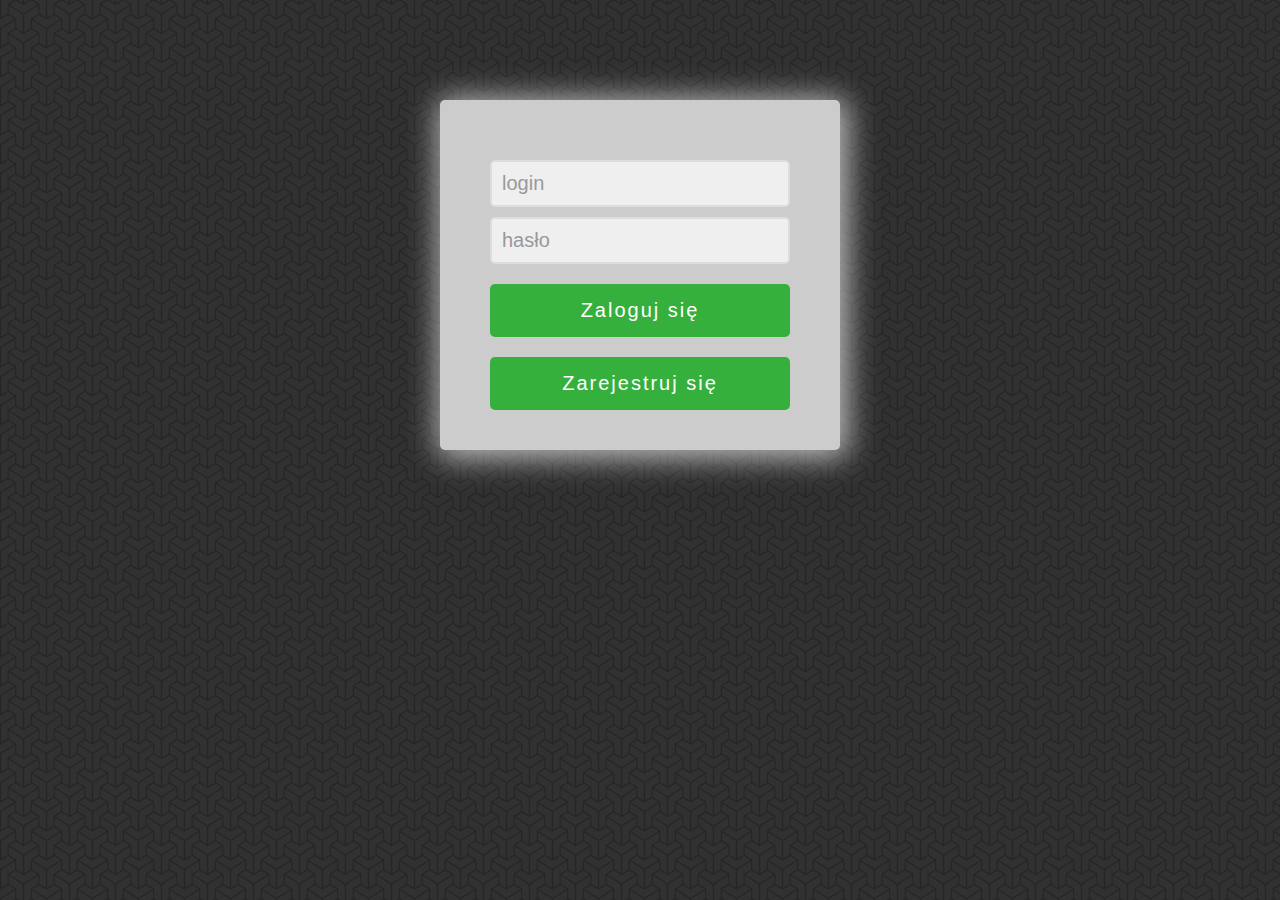
<file: index.html>
<!DOCTYPE html>
<html lang="pl">

<head>

  <meta charset="utf-8">
  <title>Mój budżet</title>

  <meta name="description" content="Aplikacja do tworzenia budżetu domowego!">
  <meta name="keywords" content="budżet, finanse, osobiste, domowy, pieniądze">
  <meta name="author" content="Oktawian Rękawek">

  <meta http-equiv="X-Ua-Compatible" content="IE=edge,chrome=1">

  <link rel="stylesheet" href="style.css">


</head>

<body>
  <div id="container">
    <form>


      <input type="text" placeholder="login" onfocus="this.placeholder=''" onblur="this.placeholder='login'">
      <input type="password" placeholder="hasło" onfocus="this.placeholder=''" onblur="this.placeholder='hasło'">
      <input type="submit" value="Zaloguj się">

    </form>
    <a href="www/registration.html" class="button">
      Zarejestruj się
    </a>
  </div>
</body>

</html>
</file>
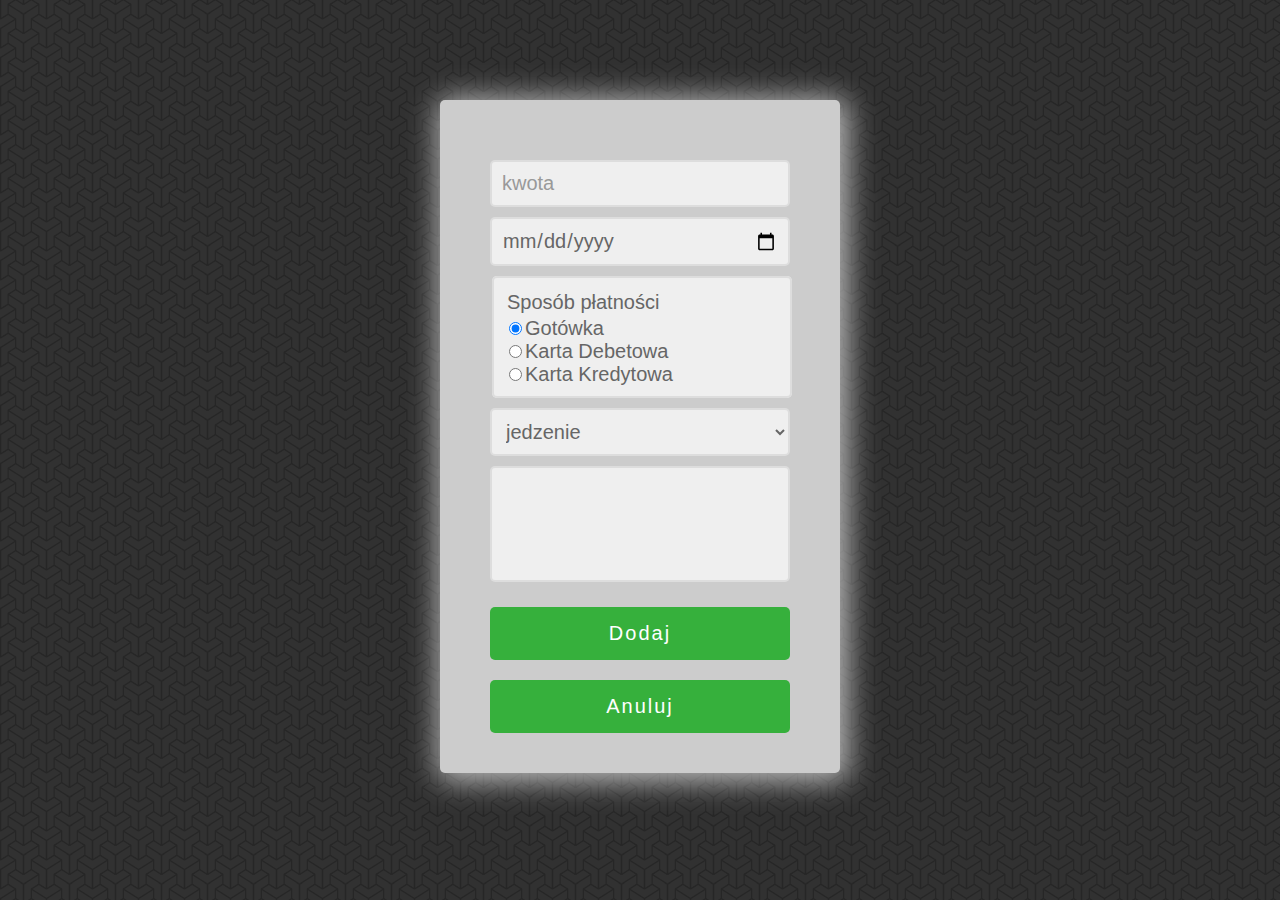
<file: www/addExpanse.html>
<!DOCTYPE html>
<html lang="pl">

<head>

  <meta charset="utf-8">
  <title>Mój budżet - Dodaj wydatek</title>

  <meta name="description" content="Aplikacja do tworzenia budżetu domowego!">
  <meta name="keywords" content="budżet, finanse, osobiste, domowy, pieniądze">
  <meta name="author" content="Oktawian Rękawek">

  <meta http-equiv="X-Ua-Compatible" content="IE=edge,chrome=1">

  <link rel="stylesheet" href="../style.css">


</head>

<body>
  <div id="container">
    <form>


      <input type="text" placeholder="kwota" onfocus="this.placeholder=''" onblur="this.placeholder='kwota'">
      <input type="date" placeholder="rrrr-mm-dd" onfocus="this.placeholder=''" onblur="this.placeholder='rrrr-mm-dd'">
      <fieldset>
        <legend>
          Sposób płatności
        </legend>
        <div><label><input type="radio" value="1" name="payMethod" checked>Gotówka</label></div>
        <div><label><input type="radio" value="2" name="payMethod">Karta Debetowa</label></div>
        <div><label><input type="radio" value="3" name="payMethod">Karta Kredytowa</label></div>
      </fieldset>
      <select name="category[]">

        <option>jedzenie</option>
        <option>mieszkanie</option>
        <option>transport</option>
        <option>inne</option>
      </select>
      <textarea name="komentarz" id="komentarz" cols="80" rows="4" maxlength="160" minlength="10"></textarea>
      <input type="submit" value="Dodaj">

    </form>
    <a href="menu.html" class="button">
      Anuluj
    </a>
  </div>



</body>

</html>
</file>
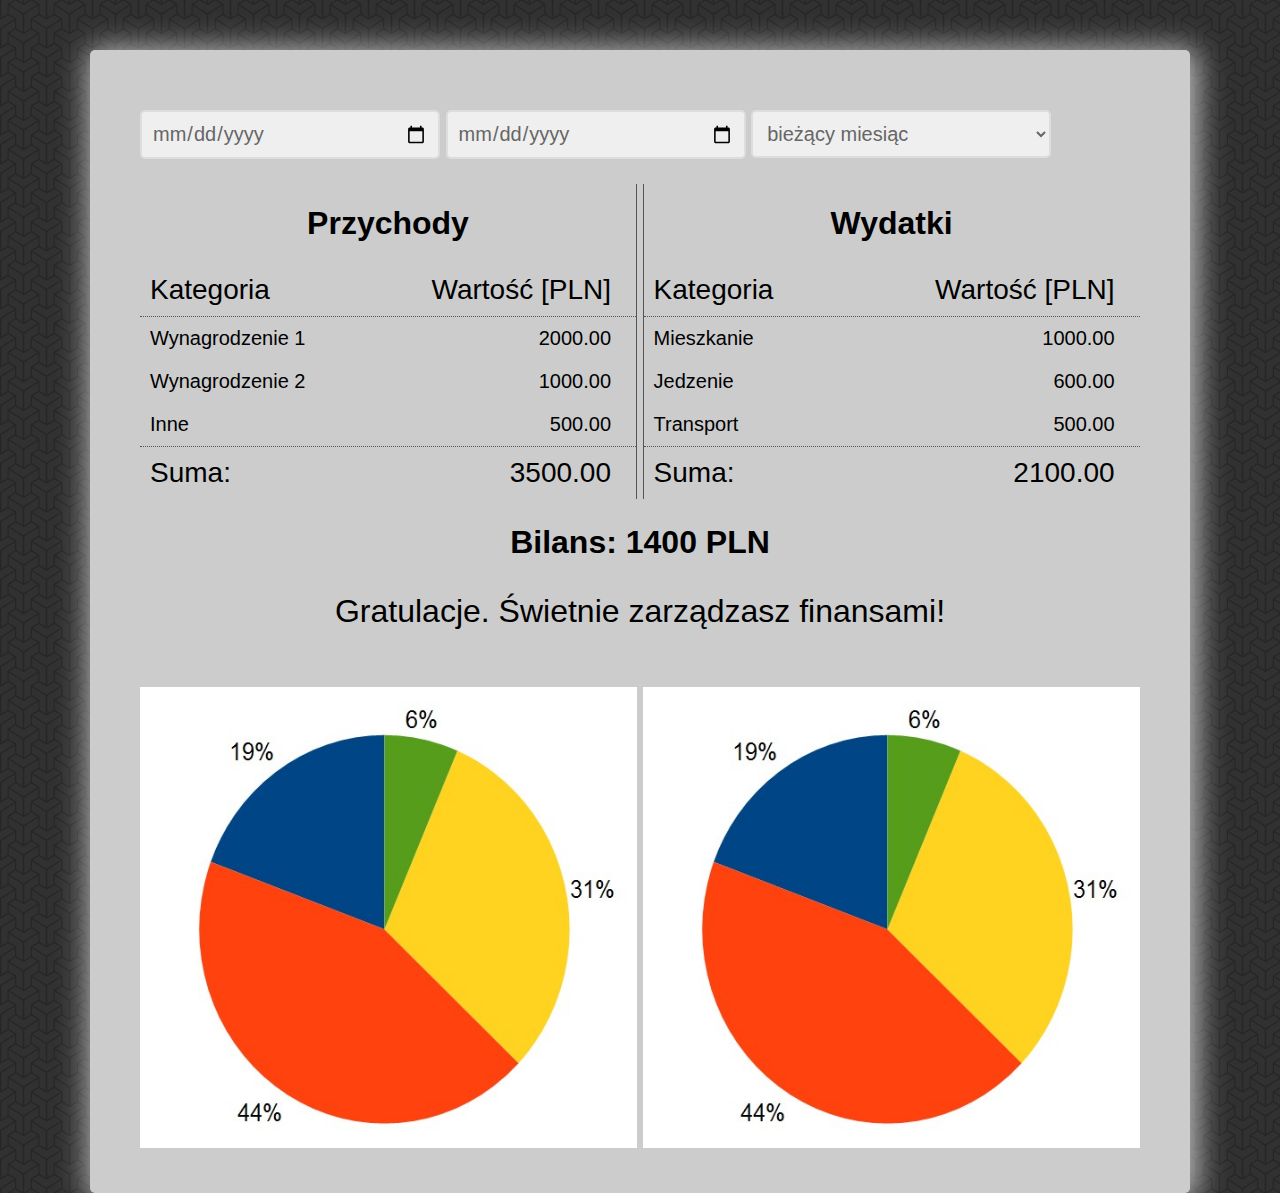
<file: www/balance.html>
<!DOCTYPE html>
<html lang="pl">

<head>

  <meta charset="utf-8">
  <title>Mój budżet - Przeglądaj bilans</title>

  <meta name="description" content="Aplikacja do tworzenia budżetu domowego!">
  <meta name="keywords" content="budżet, finanse, osobiste, domowy, pieniądze">
  <meta name="author" content="Oktawian Rękawek">

  <meta http-equiv="X-Ua-Compatible" content="IE=edge,chrome=1">

  <link rel="stylesheet" href="../style.css">


</head>

<body>
  <div id="wide-container">
    <form>
      <input type="date" placeholder="rrrr-mm-dd" onfocus="this.placeholder=''" onblur="this.placeholder='rrrr-mm-dd'">
      <input type="date" placeholder="rrrr-mm-dd" onfocus="this.placeholder=''" onblur="this.placeholder='rrrr-mm-dd'">
      <select name="period[]">

        <option>bieżący miesiąc</option>
        <option>poprzedni miesiąc</option>
        <option>bieżący rok</option>
        <option>niestandardowy</option>
      </select>
    </form>
    <div class="incomes">
      <h1>Przychody</h1>
      <div class="table-header">
        <p>Kategoria</p>
        <p>Wartość [PLN]</p>
      </div>
      <div>
        <p>Wynagrodzenie 1</p>
        <p>2000.00</p>
      </div>
      <div>
        <p>Wynagrodzenie 2</p>
        <p>1000.00</p>
      </div>
      <div>
        <p>Inne</p>
        <p>500.00</p>
      </div>
      <div class="incomes-sum">
        <p>Suma:</p>
        <p>3500.00</p>
      </div>
    </div>
    <div class="expanses">
      <h1>Wydatki</h1>
      <div class="table-header">
        <p>Kategoria</p>
        <p>Wartość [PLN]</p>
      </div>
      <div>
        <p>Mieszkanie</p>
        <p>1000.00</p>
      </div>
      <div>
        <p>Jedzenie</p>
        <p>600.00</p>
      </div>
      <div>
        <p>Transport</p>
        <p>500.00</p>
      </div>
      <div class="expanses-sum">
        <p>Suma:</p>
        <p>2100.00</p>
      </div>
    </div>

    <div class="balance">
      <h1>Bilans: 1400 PLN</h1>
      <p>Gratulacje. Świetnie zarządzasz finansami!</p>
    </div>
    <div class="incomes-pie">
      <image class="piechart" src="../img/Pie-chart.jpg"></image>
    </div>
    <div class="expanses-pie">
      <image class="piechart" src="../img/Pie-chart.jpg"></image>
    </div>
  </div>



</body>

</html>
</file>
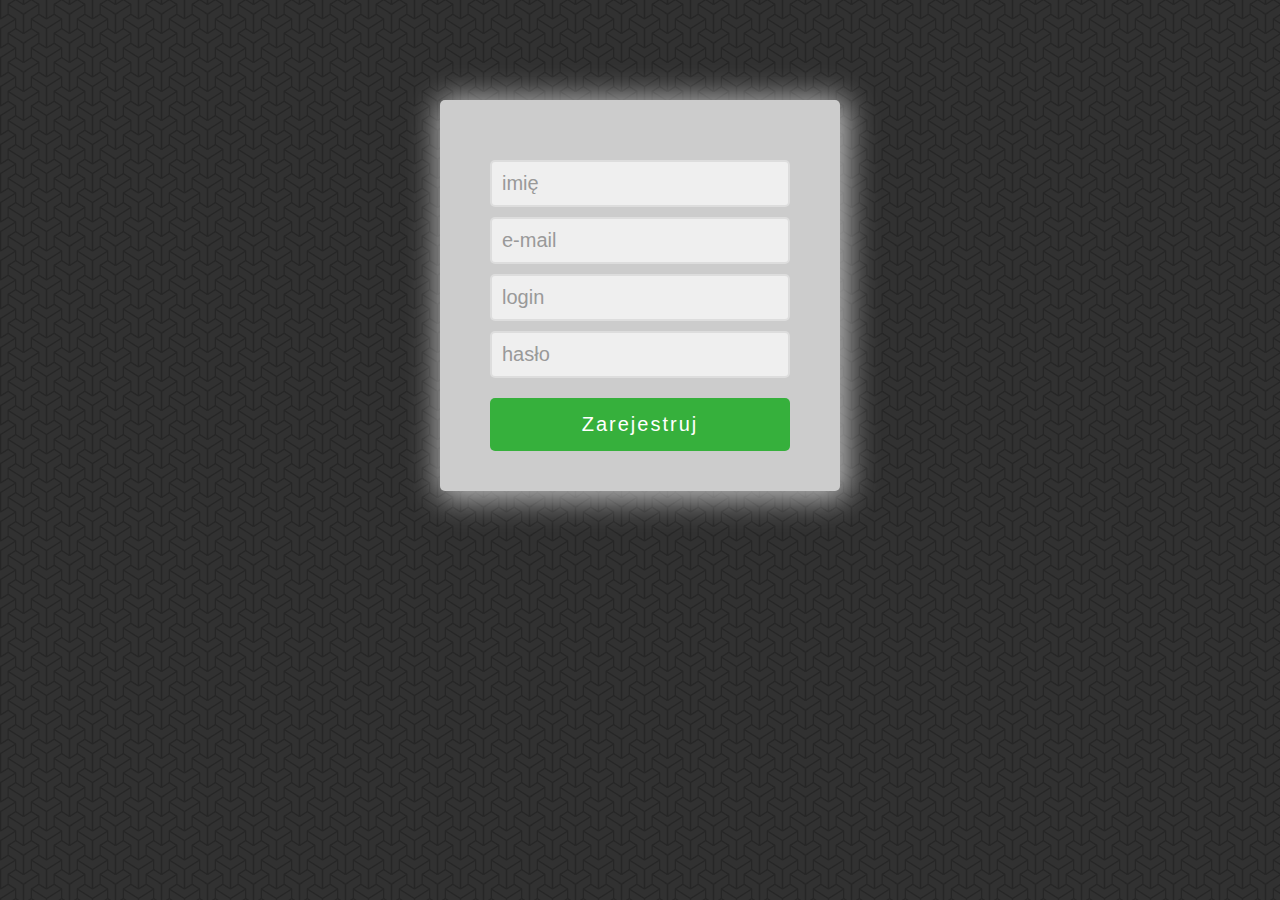
<file: www/registration.html>
<!DOCTYPE html>
<html lang="pl">

<head>

  <meta charset="utf-8">
  <title>Mój budżet - rejestracja</title>

  <meta name="description" content="Aplikacja do tworzenia budżetu domowego!">
  <meta name="keywords" content="budżet, finanse, osobiste, domowy, pieniądze">
  <meta name="author" content="Oktawian Rękawek">

  <meta http-equiv="X-Ua-Compatible" content="IE=edge,chrome=1">

  <link rel="stylesheet" href="../style.css">


</head>

<body>
  <div id="container">
    <form>


      <input type="text" placeholder="imię" onfocus="this.placeholder=''" onblur="this.placeholder='imię'">
      <input type="email" placeholder="e-mail" onfocus="this.placeholder=''" onblur="this.placeholder='e-mail'">
      <input type="text" placeholder="login" onfocus="this.placeholder=''" onblur="this.placeholder='login'">
      <input type="password" placeholder="hasło" onfocus="this.placeholder=''" onblur="this.placeholder='hasło'">
      <input type="submit" value="Zarejestruj">

    </form>
  </div>
</body>

</html>
</file>
<file: style.css>
body {
  /* Background pattern from Toptal Subtle Patterns */
  background-image: url("img/escheresque_ste.png");
  font-size: 20px;
  margin: 0;
  font-family: Arial;
}

#container {
  background-color: #ccc;
  width: 300px;
  padding: 50px 50px 40px 50px;
  margin: 100px auto 0;
  -webkit-box-shadow: 3px 3px 30px 5px rgba(204, 204, 204, 0.9);
  -moz-box-shadow: 3px 3px 30px 5px rgba(204, 204, 204, 0.9);
  box-shadow: 3px 3px 30px 5px rgba(204, 204, 204, 0.9);
  border-radius: 5px;
}

#wide-container {
  background-color: #ccc;
  width: 1000px;
  padding: 50px 50px 40px 50px;
  margin: 50px auto 0;
  -webkit-box-shadow: 3px 3px 30px 5px rgba(204, 204, 204, 0.9);
  -moz-box-shadow: 3px 3px 30px 5px rgba(204, 204, 204, 0.9);
  box-shadow: 3px 3px 30px 5px rgba(204, 204, 204, 0.9);
  border-radius: 5px;
}

input[type=text],
input[type=password],
input[type=email],
input[type=date],
textarea,
select,
fieldset {
  width: 300px;
  background-color: #efefef;
  color: #666;
  border: 2px solid #ddd;
  border-radius: 5px;
  font-size: 20px;
  margin-top: 10px;
  padding: 10px;
  box-sizing: border-box;
  outline: none;
  resize: none;
  font-family: Arial;
}

input[type=text]:focus,
input[type=password]:focus,
input[type=email]:focus,
input[type=date]:focus,
textarea:focus,
select:focus,
fieldset:hover {
  -webkit-box-shadow: 0px 0px 10px 2px rgba(204, 204, 204, 0.9);
  -moz-box-shadow: 0px 0px 10px 2px rgba(204, 204, 204, 0.9);
  box-shadow: 0px 0px 10px 2px rgba(204, 204, 204, 0.9);
  border: 2px solid #a5cda5;
  background-color: #e9f3e9;
  color: #428c42;

}

fieldset legend {
  float: left;
  width: 100%;
  padding: 3px;
}

input[type=submit] {
  width: 300px;
  background-color: #36b03c;
  font-size: 20px;
  color: white;
  padding: 15px 10px;
  margin-top: 20px;
  border: none;
  border-radius: 5px;
  cursor: pointer;
  letter-spacing: 2px;
  outline: none;
}

input[type=submit]:hover {
  background-color: #37b93d;
}

input[type=submit]:focus {
  -webkit-box-shadow: 0px 0px 10px 2px rgba(204, 204, 204, 0.9);
  -moz-box-shadow: 0px 0px 10px 2px rgba(204, 204, 204, 0.9);
  box-shadow: 0px 0px 15px 5px rgba(204, 204, 204, 0.9);
}

input::-webkit-input-placeholder {
  color: #999;
}

input:focus::-webkit-input-placeholder {
  color: #428c42;
}

input:-moz-placeholder {
  color: #999;
}

input:focus:-moz-placeholder {
  color: #428c42;
}

input::-moz-placeholder {
  color: #999;
}

input:focus::-moz-placeholder {
  color: #428c42;
}

input:-ms-input-placeholder {
  color: #999;
}

input:focus:-ms-input-placeholder {
  color: #428c42;
}


.button {
  display: block;
  box-sizing: border-box;
  width: 300px;
  background-color: #36b03c;
  font-size: 20px;
  font-family: Arial;
  color: white;
  padding: 15px 10px;
  margin-top: 20px;
  border: none;
  border-radius: 5px;
  cursor: pointer;
  letter-spacing: 2px;
  outline: none;
  text-align: center;
  text-decoration: none;
}

.button:hover {
  background-color: #37b93d;
}

.button:focus {
  -webkit-box-shadow: 0px 0px 10px 2px rgba(204, 204, 204, 0.9);
  -moz-box-shadow: 0px 0px 10px 2px rgba(204, 204, 204, 0.9);
  box-shadow: 0px 0px 15px 5px rgba(204, 204, 204, 0.9);
}

.incomes {
  display: inline-block;
  margin-top: 25px;
  width: 496px;
  border-right: 1px solid #555555;
}

h1 {
  text-align: center;
  font-size: 32px;
}

.incomes p,
.expanses p {
  display: inline-block;
  margin: 10px 0;
  padding-left: 10px;
}

.incomes div p:last-child,
.expanses div p:last-child {
  float: right;
  padding-right: 25px;
}

.table-header {
  border-bottom: 1px dotted #555555;
  font-size: 28px;
}

.expanses {
  display: inline-block;
  margin-top: 25px;
  width: 496px;
  border-left: 1px solid #555555;
}

.incomes-sum,
.expanses-sum {
  border-top: 1px dotted #555555;
  width: 496px;
  font-size: 28px;
}


.incomes-pie {
  display: inline-block;
  margin-top: 25px;
  height: 50px;
  width: 497px;
}

.expanses-pie {
  display: inline-block;
  margin-top: 25px;
  height: 50px;
  width: 497px;
}

.balance {
  margin-top: 25px;
  width: 1000px;
  font-size: 32px;
  text-align: center;
}

.piechart {
  width: 100%;

}
</file>
